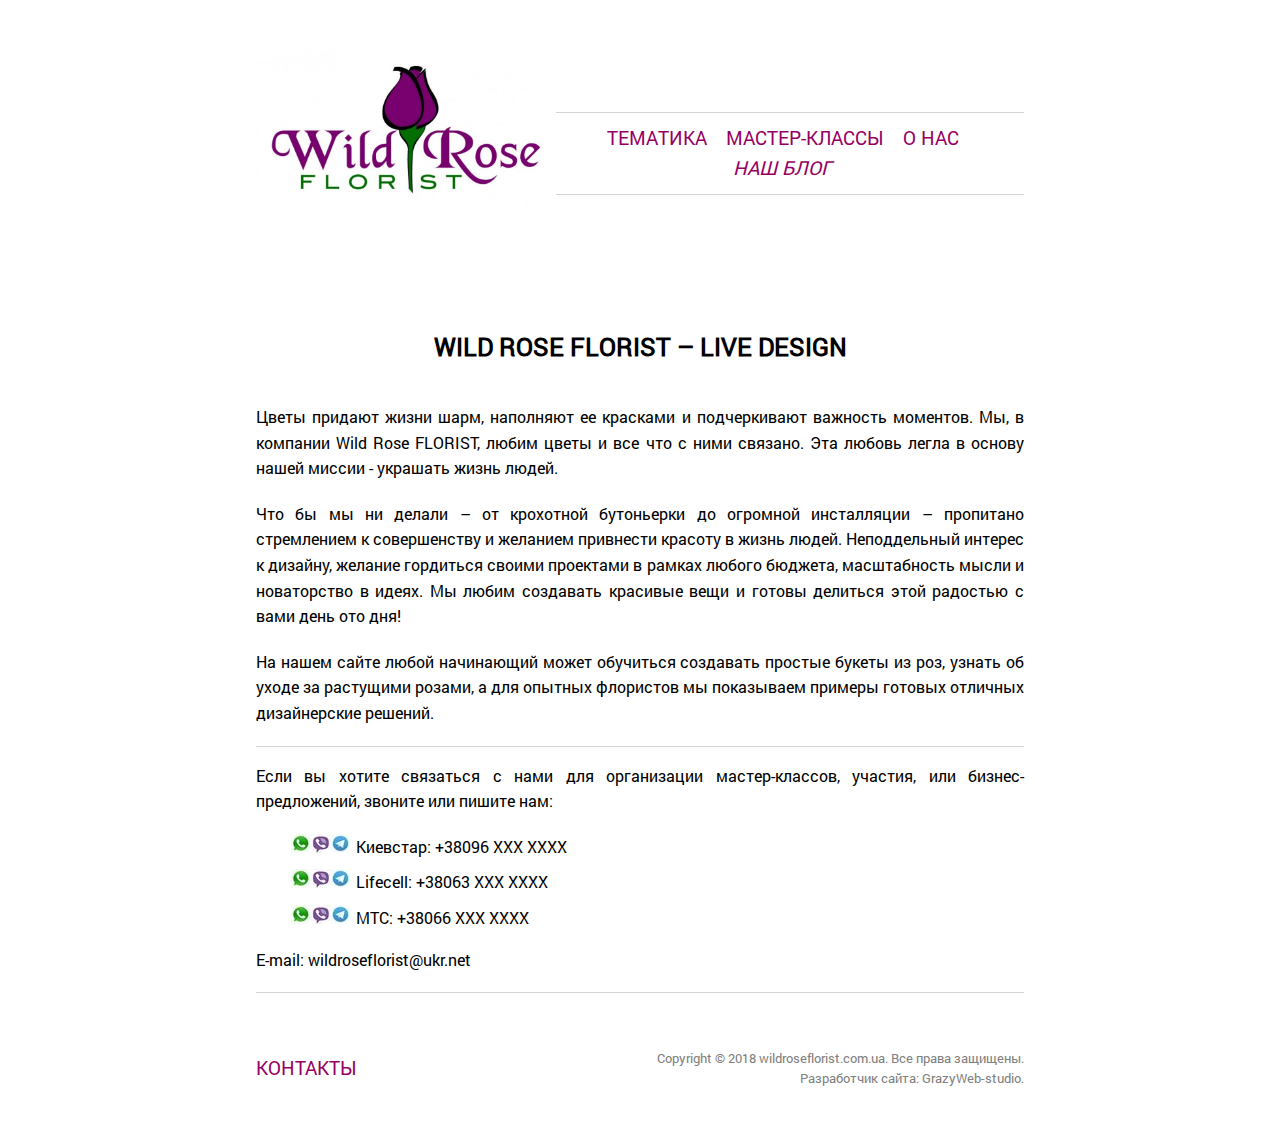
<file: about_us.html>
<!DOCTYPE html>
<html lang="ru">
<head>

	<meta charset="utf-8">
	<meta name="description" content="">
	<link rel="shortcut icon" href="img/favicon/favicon.png" type="image/x-icon">
	<title>Wild Rose florist|О нас</title>
	<link rel="stylesheet" href="css/fonts.css">
	<link rel="stylesheet" href="css/main.css">
	
	
	<meta http-equiv="X-UA-Compatible" content="IE=edge">
	<meta name="viewport" content="width=device-width, initial-scale=1, maximum-scale=1">
	
</head>

<body>
	
	<header class="main-header flex-justify">
		<div class="main-logo">
			<a href="index.html"><img src="img/logo4.jpg" alt="Wild Rose"></a>
		</div>
		<div class="header-menu">
			<ul>
				<li><a href="tematic.html">Тематика</a></li>
				<li><a href="master-classes.html">Мастер-классы</a></li>
				<li><a href="about_us.html">О нас</a></li>
				<li><a class="italic" href="our_blog.html" target="_blank">Наш Блог</a></li>
			</ul>
		</div>
	</header>

	<section class="content-overview">
		
		<div class="content-description">
			<h2>Wild Rose FLORIST – Live Design</h2>
			<p>
				Цветы придают жизни шарм, наполняют ее красками и подчеркивают важность моментов. 
				Мы, в компании Wild Rose FLORIST, любим цветы и все что с ними связано. 
				Эта любовь легла в основу нашей миссии - украшать жизнь людей.
			</p>
			<p>
				Что бы мы ни делали – от крохотной бутоньерки до огромной инсталляции – пропитано стремлением к совершенству и желанием привнести красоту в жизнь людей. 
				Неподдельный интерес к дизайну, желание гордиться своими проектами в рамках любого бюджета, масштабность мысли и новаторство в идеях. 
				Мы любим создавать красивые вещи и готовы делиться этой радостью с вами день ото дня!
					
			</p>
			<p>
				На нашем сайте любой начинающий может обучиться создавать простые букеты из роз, узнать об уходе за растущими розами, 
				а для опытных флористов мы показываем примеры готовых отличных дизайнерские решений.
			</p>
			
		</div>
		<div class="border"></div>
		<div class="content-description messengers">
			<p>
				Если вы хотите связаться с нами для организации мастер-классов, участия, или бизнес-предложений, звоните или пишите нам:
				<ul>
					<li>Киевстар: +38096 ХХХ ХХХХ</li>
					<li>Lifecell: +38063 ХХХ ХХХХ</li>
					<li>MTC: +38066 ХХХ ХХХХ</li>
				</ul>
				<p>E-mail: wildroseflorist@ukr.net</p>
			</p>
		</div>
			
		<div class="border"></div>

	</section>

	<footer class="main-footer flex-justify">
		<nav class="footer-navigation">
			<ul>
				<!-- <li><a href="#">Услуги</a></li> -->
				<li><a href="about_us.html">Контакты</a></li>
			</ul>
		</nav>
		<div class="footer-copyright">
			<p>Copyright &copy 2018 wildroseflorist.com.ua. Все права защищены.</p>
			<p>Разработчик сайта: GrazyWeb-studio.</p>
		</div>

	</footer>

</body>
</html>
</file>
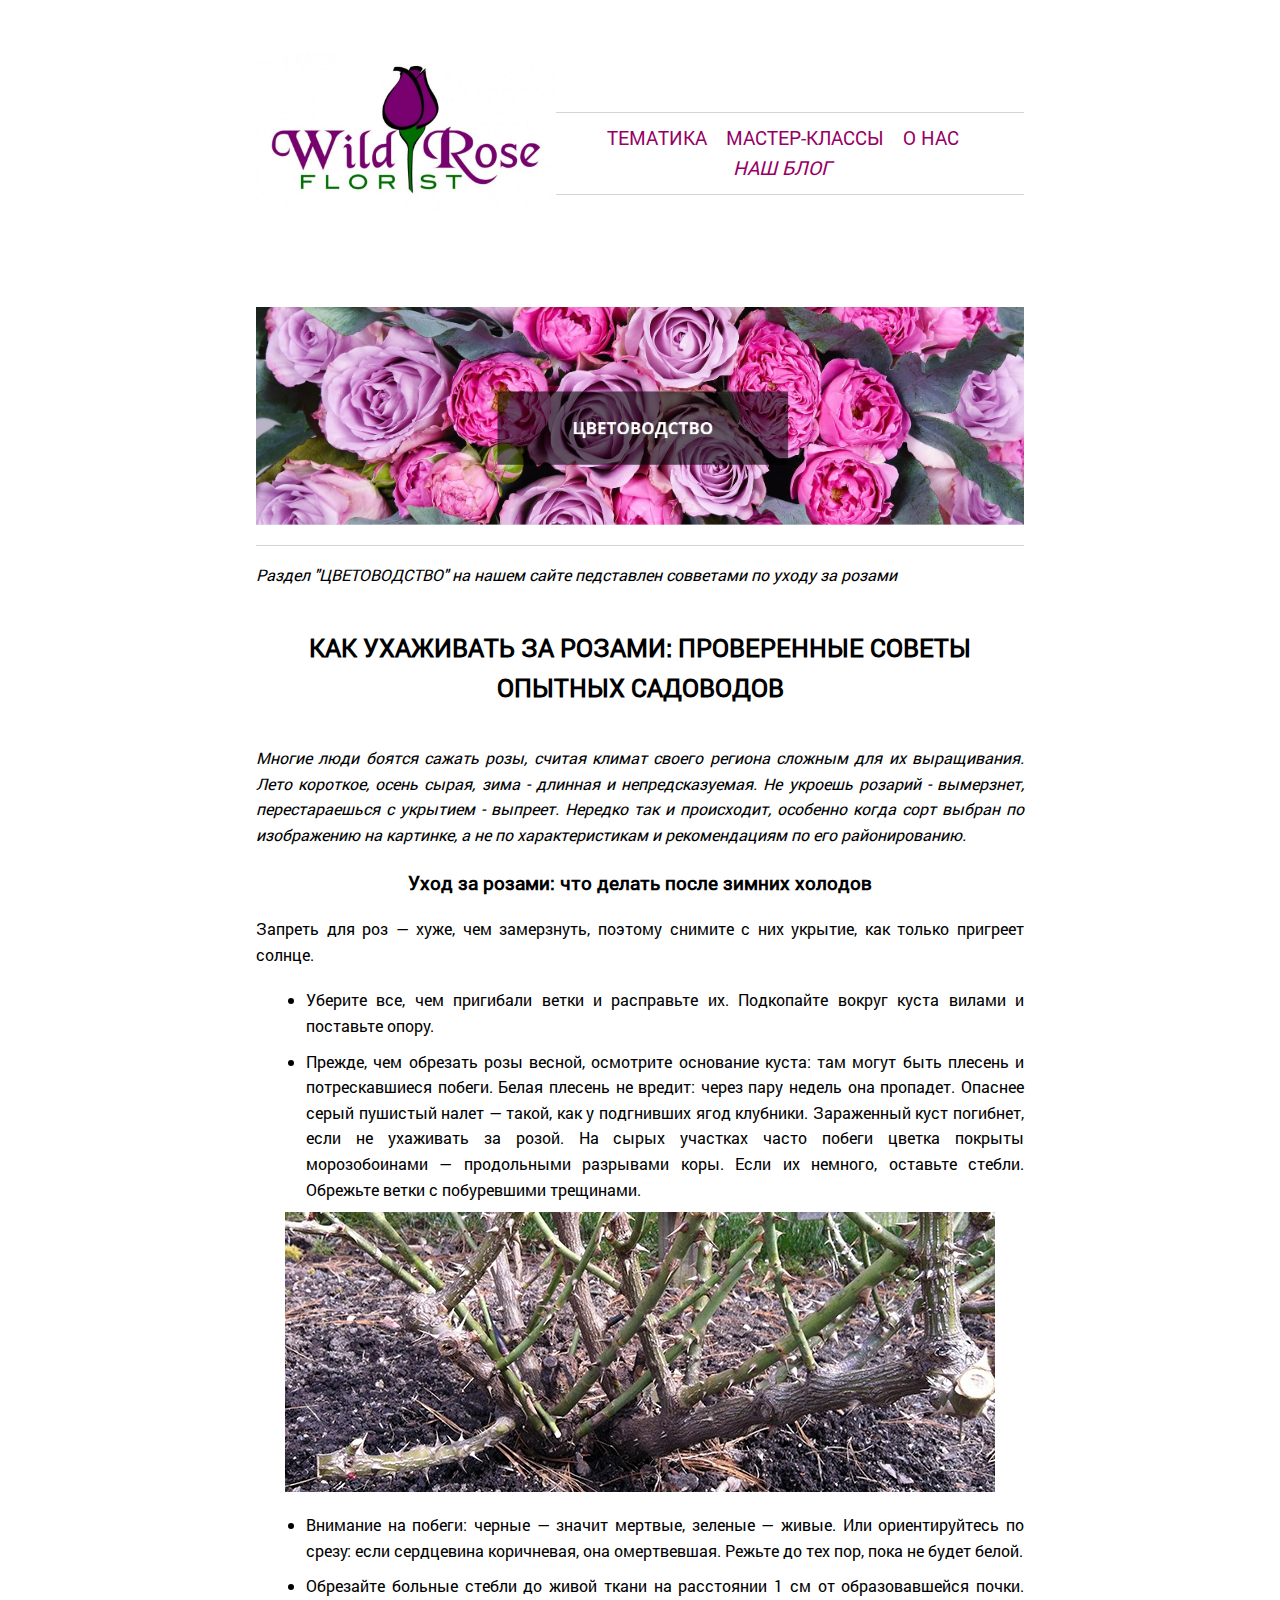
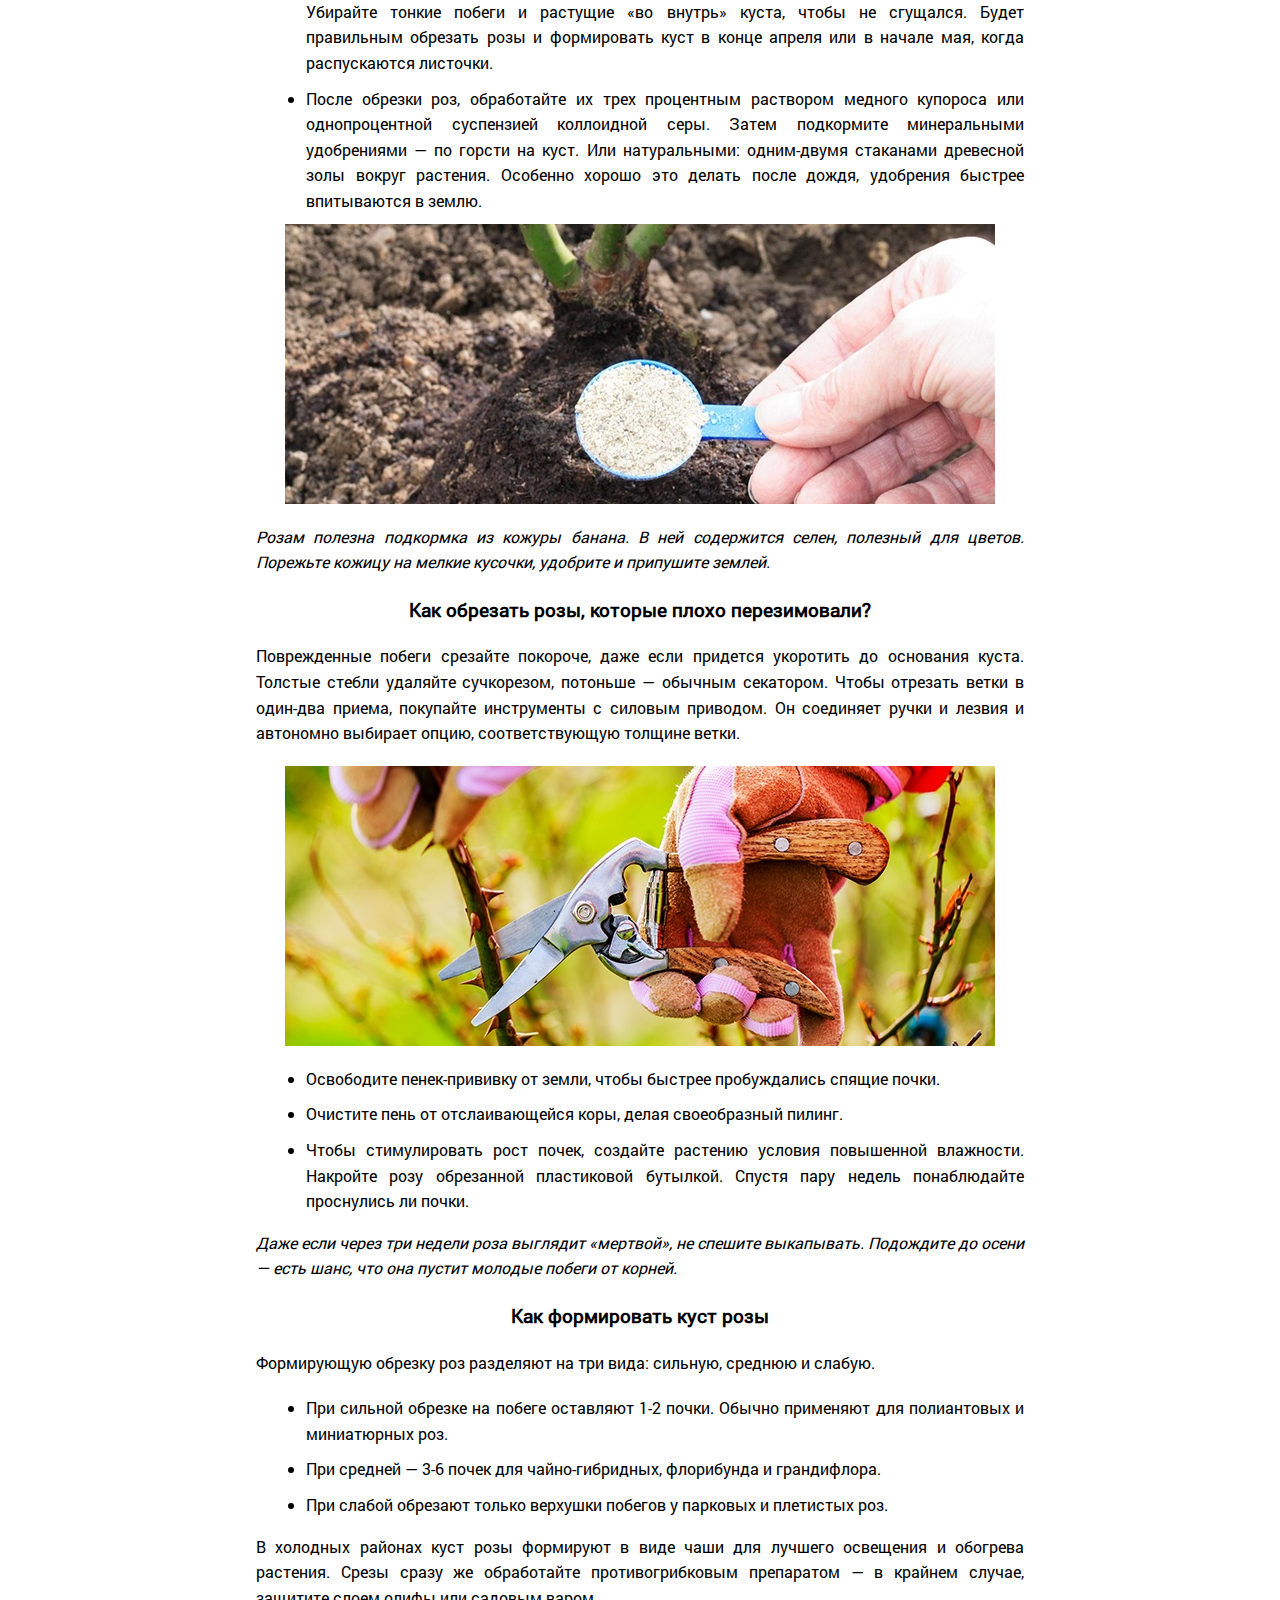
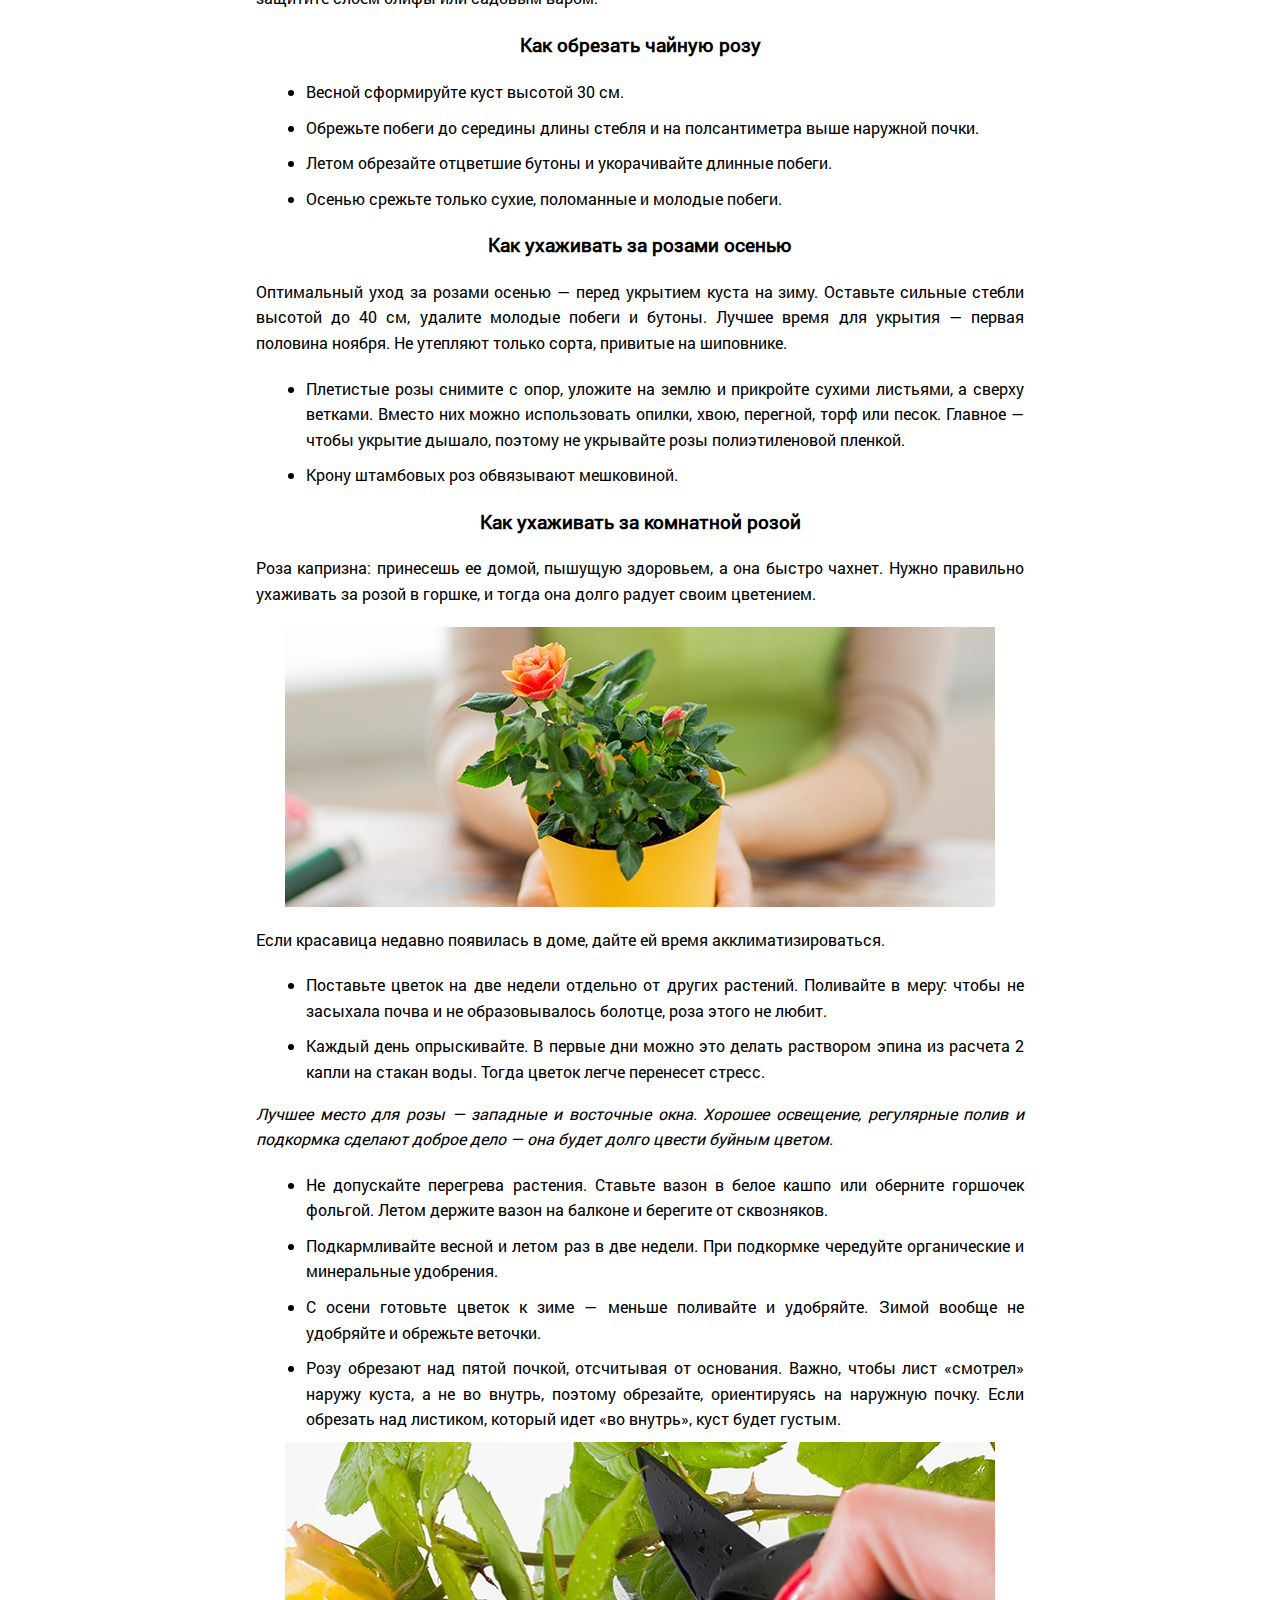
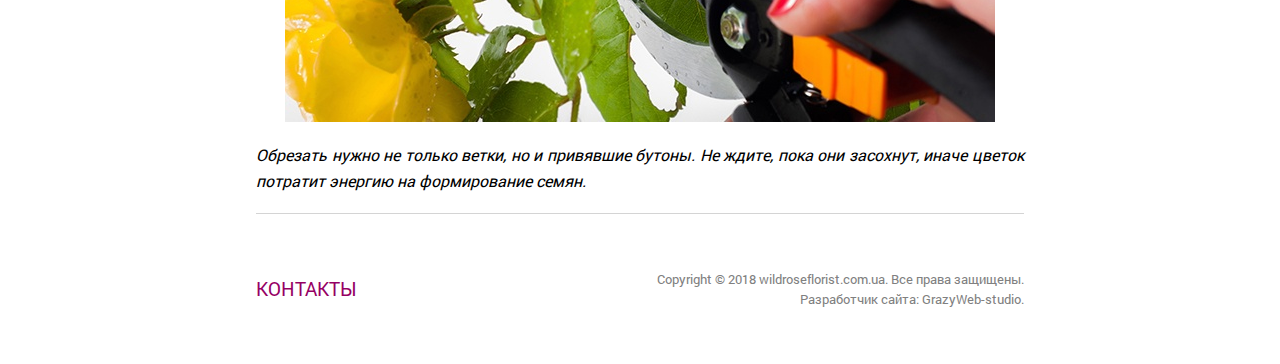
<file: floriculture.html>
<!DOCTYPE html>
<html lang="ru">
<head>

	<meta charset="utf-8">
	<meta name="description" content="">
	<link rel="shortcut icon" href="img/favicon/favicon.png" type="image/x-icon">
	<title>Wild Rose florist|Цветоводство</title>
	<link rel="stylesheet" href="css/fonts.css">
	<link rel="stylesheet" href="css/main.css">
	
	
	<meta http-equiv="X-UA-Compatible" content="IE=edge">
	<meta name="viewport" content="width=device-width, initial-scale=1, maximum-scale=1">
	
</head>

<body>
	
	<header class="main-header flex-justify">
		<div class="main-logo">
			<a href="index.html"><img src="img/logo4.jpg" alt="Wild Rose"></a>
		</div>
		<div class="header-menu">
			<ul>
				<li><a href="tematic.html">Тематика</a></li>
				<li><a href="master-classes.html">Мастер-классы</a></li>
				<li><a href="about_us.html">О нас</a></li>
				<li><a class="italic" href="our_blog.html" target="_blank">Наш Блог</a></li>
			</ul>
		</div>
	</header>

	<section class="content-overview">
		<div class="view-image flex-centered">
			<img src="img/floriculture/title.jpg" alt="">
		</div>
		<div class="border"></div>
		<div class="content-description">
			<p class="italic">Раздел "ЦВЕТОВОДСТВО" на нашем сайте педставлен совветами по уходу за розами</p>
			<h2>Как ухаживать за розами: проверенные советы опытных садоводов</h2>
			<p class="italic"> 
				Многие люди боятся сажать розы, считая климат своего региона сложным для их выращивания. 
				Лето короткое, осень сырая, зима - длинная и непредсказуемая. Не укроешь розарий - вымерзнет, 
				перестараешься с укрытием - выпреет. Нередко так и происходит, особенно когда сорт выбран по 
				изображению на картинке, а не по характеристикам и рекомендациям по его районированию.
			</p>
			
			<h3>Уход за розами: что делать после зимних холодов</h3>
			<p>Запреть для роз — хуже, чем замерзнуть, поэтому снимите с них укрытие, как только пригреет солнце.</p>
				<ul>
					<li> Уберите все, чем пригибали ветки и расправьте их. Подкопайте вокруг куста вилами и поставьте опору.</li>
					<li>Прежде, чем обрезать розы весной, осмотрите основание куста: там могут быть плесень и потрескавшиеся побеги. 
							Белая плесень не вредит: через пару недель она пропадет. Опаснее серый пушистый налет — такой, как у подгнивших 
							ягод клубники. Зараженный куст погибнет, если не ухаживать за розой. На сырых участках часто побеги цветка 
							покрыты морозобоинами — продольными разрывами коры. Если их немного, оставьте стебли. Обрежьте ветки с побуревшими трещинами.</li> 
				</ul>
			<div class="view-image flex-centered">
				<img src="img/floriculture/floriculture1.jpg" alt="">
			</div>
				<ul>
					<li>Внимание на побеги: черные — значит мертвые, зеленые — живые.	
						Или ориентируйтесь по срезу: если сердцевина коричневая, она омертвевшая. Режьте до тех пор, пока не будет белой.</li>
					<li>Обрезайте больные стебли до живой ткани на расстоянии 1 см от образовавшейся почки. Убирайте тонкие побеги и растущие 
						«во внутрь» куста, чтобы не сгущался. Будет правильным обрезать розы и формировать куст в конце апреля или в начале мая, 
						когда распускаются листочки.</li>
					<li>После обрезки роз, обработайте их трех процентным раствором медного купороса или однопроцентной суспензией коллоидной серы. 
						Затем подкормите минеральными удобрениями — по горсти на куст. Или натуральными: одним-двумя стаканами древесной золы вокруг растения. 
						Особенно хорошо это делать после дождя, удобрения быстрее впитываются в землю.</li>
				</ul>
			<div class="view-image flex-centered">
				<img src="img/floriculture/floriculture2.jpg" alt="">
			</div>
			<p class="italic">Розам полезна подкормка из кожуры банана. В ней содержится селен, полезный для цветов. 
				Порежьте кожицу на мелкие кусочки, удобрите и припушите землей.</p>
		
			<h3>Как обрезать розы, которые плохо перезимовали?</h3>
			<p>Поврежденные побеги срезайте покороче, даже если придется укоротить до основания куста. 
				Толстые стебли удаляйте сучкорезом, потоньше — обычным секатором. Чтобы отрезать ветки в один-два приема, 
				покупайте инструменты с силовым приводом. Он соединяет ручки и лезвия и автономно выбирает опцию, соответствующую толщине ветки.</p>	
			<div class="view-image flex-centered">
				<img src="img/floriculture/floriculture3.jpg" alt="">
			</div>
				<ul>
					<li>Освободите пенек-прививку от земли, чтобы быстрее пробуждались спящие почки.</li>
					<li>Очистите пень от отслаивающейся коры, делая своеобразный пилинг.</li>
					<li>Чтобы стимулировать рост почек, создайте растению условия повышенной влажности. 
						Накройте розу обрезанной пластиковой бутылкой. Спустя пару недель понаблюдайте проснулись ли почки. </li>
				</ul>
			<p class="italic">Даже если через три недели роза выглядит «мертвой», не спешите выкапывать. 
				Подождите до осени — есть шанс, что она пустит молодые побеги от корней.</p>

			<h3>Как формировать куст розы</h3>
			<p>Формирующую обрезку роз разделяют на три вида: сильную, среднюю и слабую.</p>
				<ul>
					<li>При сильной обрезке на побеге оставляют 1-2 почки. Обычно применяют для полиантовых и миниатюрных роз.</li>
					<li>При средней — 3-6 почек для чайно-гибридных, флорибунда и грандифлора.</li>
					<li>При слабой обрезают только верхушки побегов у парковых и плетистых роз.</li>
				</ul>
			<p>В холодных районах куст розы формируют в виде чаши для лучшего освещения и обогрева растения. 
				Срезы сразу же обработайте противогрибковым препаратом — в крайнем случае, защитите слоем олифы или садовым варом.</p>

			<h3>Как обрезать чайную розу</h3>
				<ul>
					<li>Весной сформируйте куст высотой 30 см.</li>
					<li>Обрежьте побеги до середины длины стебля и на полсантиметра выше наружной почки.</li>
					<li>Летом обрезайте отцветшие бутоны и укорачивайте длинные побеги.</li>
					<li>Осенью срежьте только сухие, поломанные и молодые побеги.</li>
				</ul>

			<h3>Как ухаживать за розами осенью</h3>
			<p>Оптимальный уход за розами осенью — перед укрытием куста на зиму. Оставьте сильные стебли высотой до 40 см, удалите молодые побеги и бутоны.
				Лучшее время для укрытия — первая половина ноября. Не утепляют только сорта, привитые на шиповнике. </p>
				<ul>
					<li>Плетистые розы снимите с опор, уложите на землю и прикройте сухими листьями, а сверху ветками. 
						Вместо них можно использовать опилки, хвою, перегной, торф или песок. Главное — чтобы укрытие дышало, 
						поэтому не укрывайте розы полиэтиленовой пленкой.</li>
					<li>Крону штамбовых роз обвязывают мешковиной.</li>
				</ul>
			
			<h3>Как ухаживать за комнатной розой</h3>
			<p>Роза капризна: принесешь ее домой, пышущую здоровьем, а она быстро чахнет. Нужно правильно ухаживать за розой в горшке, 
				и тогда она долго радует своим цветением.</p>
			<div class="view-image flex-centered">
				<img src="img/floriculture/floriculture4.jpg" alt="">
			</div>
			<p>Если красавица недавно появилась в доме, дайте ей время акклиматизироваться.</p>
				<ul>
					<li>Поставьте цветок на две недели отдельно от других растений. Поливайте в меру: 
						чтобы не засыхала почва и не образовывалось болотце, роза этого не любит. </li>
					<li>Каждый день опрыскивайте. В первые дни можно это делать раствором эпина из расчета 
						2 капли на стакан воды. Тогда цветок легче перенесет стресс. </li>
				</ul>
			<p class="italic">Лучшее место для розы — западные и восточные окна. Хорошее освещение, регулярные полив и подкормка 
				сделают доброе дело — она будет долго цвести буйным цветом.</p>
					<ul>
						<li>Не допускайте перегрева растения. Ставьте вазон в белое кашпо или оберните горшочек фольгой. Летом держите вазон на балконе и берегите от сквозняков. </li>
						<li>Подкармливайте весной и летом раз в две недели. При подкормке чередуйте органические и минеральные удобрения.</li>
						<li>С осени готовьте цветок к зиме — меньше поливайте и удобряйте. Зимой вообще не удобряйте и обрежьте веточки. </li>
						<li>Розу обрезают над пятой почкой, отсчитывая от основания. Важно, чтобы лист «смотрел» наружу куста, а не во внутрь, 
							поэтому обрезайте, ориентируясь на наружную почку. Если обрезать над листиком, который идет «во внутрь», куст будет густым.</li>
					</ul>
			<div class="view-image flex-centered">
				<img src="img/floriculture/floriculture5.jpg" alt="">
			</div>
			<p class="italic">Обрезать нужно не только ветки, но и привявшие бутоны. Не ждите, пока они засохнут, иначе цветок потратит энергию на формирование семян.</p>

		<div class="border"></div>
	</section>

	<footer class="main-footer flex-justify">
		<nav class="footer-navigation">
			<ul>
				<!-- <li><a href="#">Услуги</a></li> -->
				<li><a href="about_us.html">Контакты</a></li>
			</ul>
		</nav>
		<div class="footer-copyright">
			<p>Copyright &copy 2018 wildroseflorist.com.ua. Все права защищены.</p>
			<p>Разработчик сайта: GrazyWeb-studio.</p>
		</div>

	</footer>

</body>
</html>
</file>
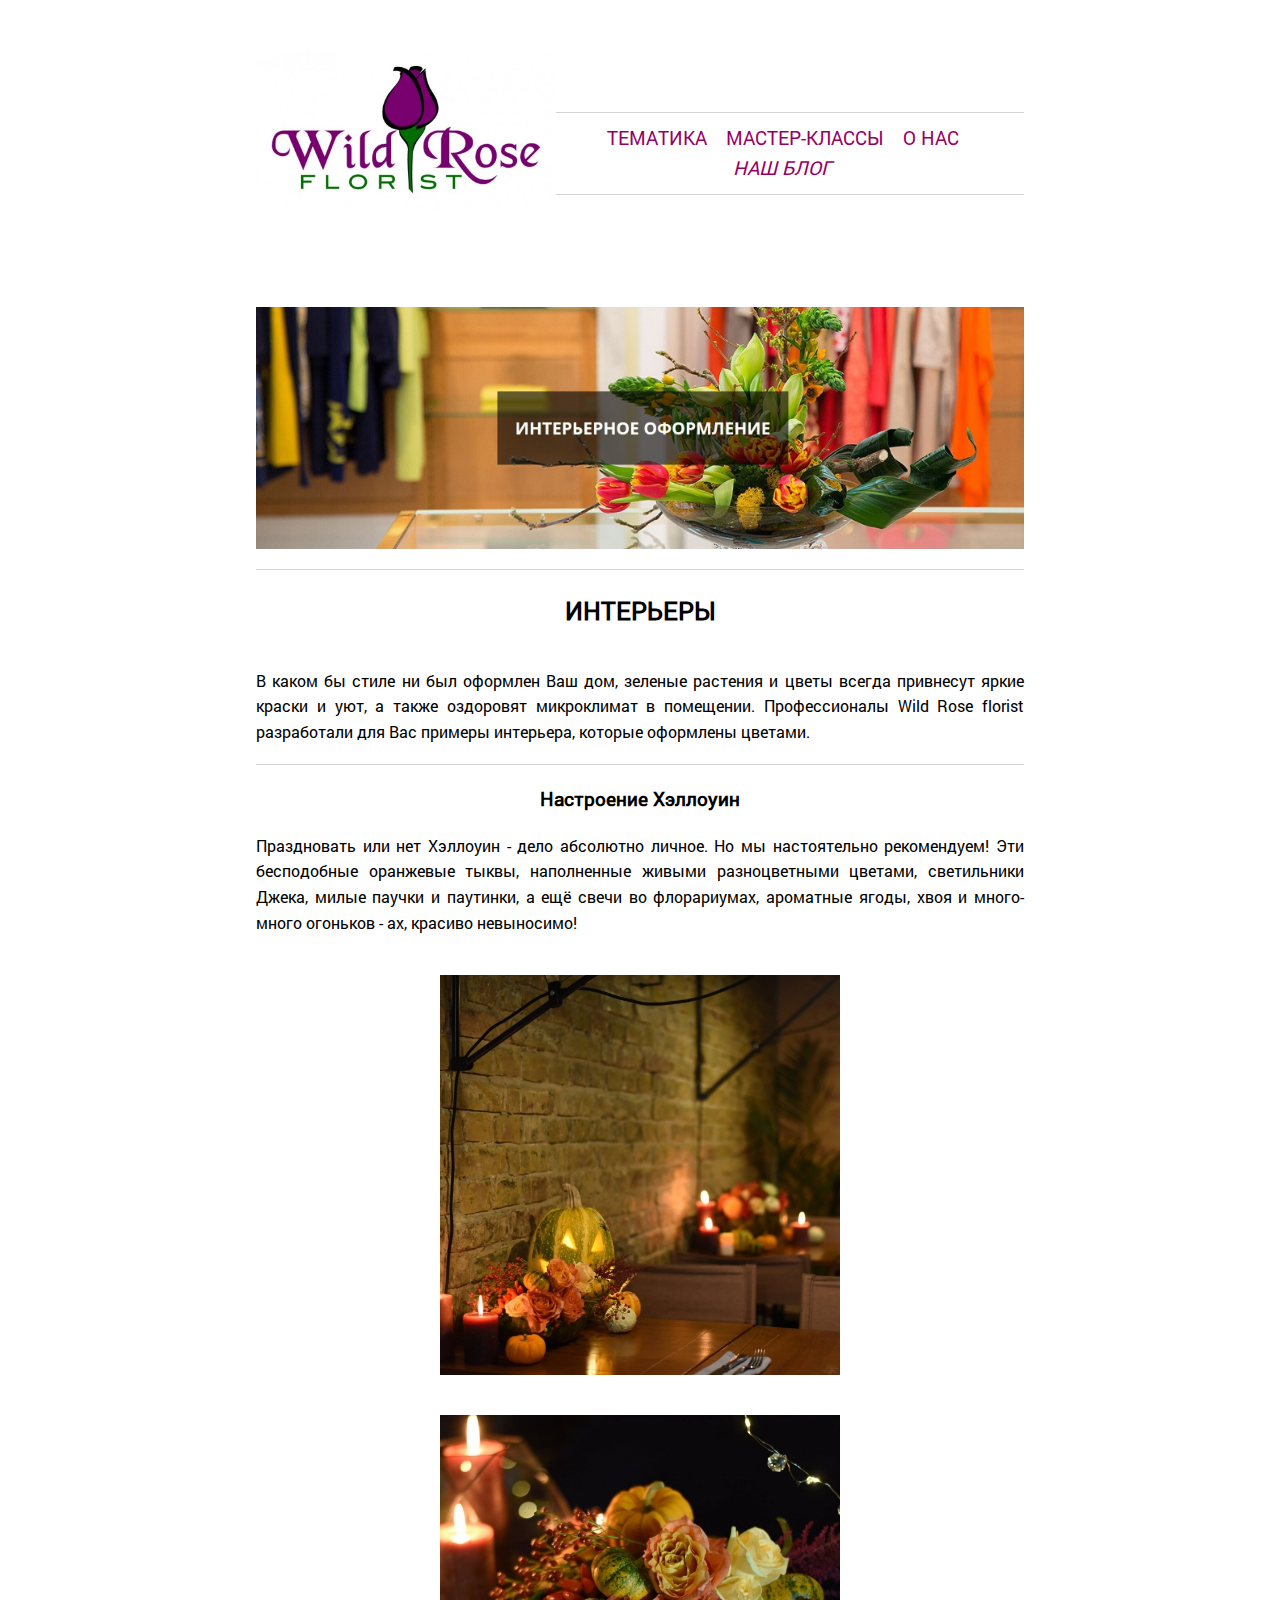
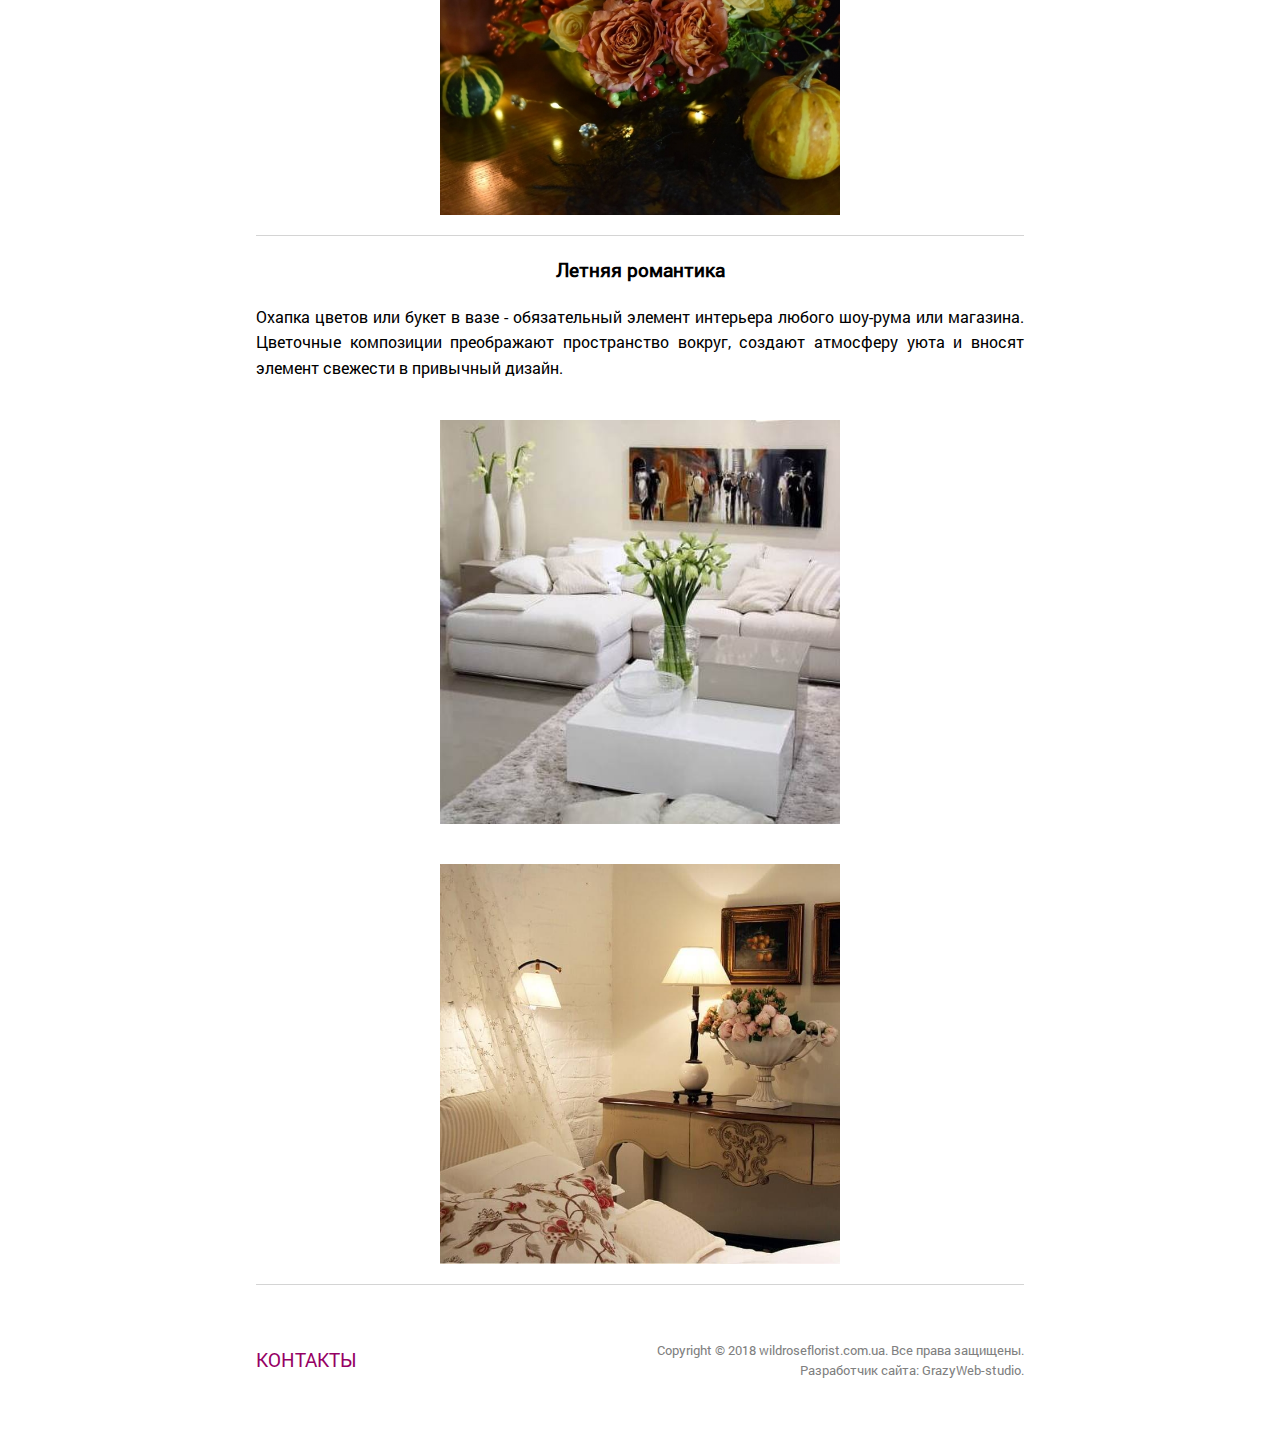
<file: interior.html>
<!DOCTYPE html>
<html lang="ru">
<head>

	<meta charset="utf-8">
	<meta name="description" content="">
	<link rel="shortcut icon" href="img/favicon/favicon.png" type="image/x-icon">
	<title>Wild Rose florist|Интерьер</title>
	<link rel="stylesheet" href="css/fonts.css">
	<link rel="stylesheet" href="css/main.css">
	
	
	<meta http-equiv="X-UA-Compatible" content="IE=edge">
	<meta name="viewport" content="width=device-width, initial-scale=1, maximum-scale=1">
	
</head>

<body>
	
	<header class="main-header flex-justify">
		<div class="main-logo">
			<a href="index.html"><img src="img/logo4.jpg" alt="Wild Rose"></a>
		</div>
		<div class="header-menu">
			<ul>
				<li><a href="tematic.html">Тематика</a></li>
				<li><a href="master-classes.html">Мастер-классы</a></li>
				<li><a href="about_us.html">О нас</a></li>
				<li><a class="italic" href="our_blog.html" target="_blank">Наш Блог</a></li>
			</ul>
		</div>
	</header>

	<section class="content-overview">
		<div class="view-image flex-centered">
			<img src="img/interior/title.jpg" alt="">
		</div>
		<div class="border"></div>
		<div class="content-description">
			<h2>Интерьеры</h2>
			<p>
				В каком бы стиле ни был оформлен Ваш дом, зеленые растения и цветы всегда привнесут яркие краски и уют, 
				а также оздоровят микроклимат в помещении. Профессионалы Wild Rose florist разработали для Вас примеры 
				интерьера, которые оформлены цветами. 
			</p>
		</div>
		<div class="border"></div>
		<div class="content-description">
			<h3>Настроение Хэллоуин </h3>
			<p>
				Праздновать или нет Хэллоуин - дело абсолютно личное. Но мы настоятельно рекомендуем! Эти бесподобные оранжевые тыквы, 
				наполненные живыми разноцветными цветами, светильники Джека, милые паучки и паутинки, 
				а ещё свечи во флорариумах, ароматные ягоды, хвоя и много-много огоньков - ах, красиво невыносимо!
			</p>
		</div>
		<div class="items">
			<img src="img/interior/interior1.jpg" alt="">
			<img src="img/interior/interior2.jpg" alt="">
		</div>
		
		<div class="border"></div>
		<div class="content-description">
			<h3>Летняя романтика</h3>
			<p>
				Охапка цветов или букет в вазе - обязательный элемент интерьера любого шоу-рума или магазина. 
				Цветочные композиции преображают пространство вокруг, создают атмосферу уюта и вносят элемент свежести в привычный дизайн.
			</p>
		</div>
		<div class="items">
			<img src="img/interior/interior3.jpg" alt="">
			<img src="img/interior/interior4.jpg" alt="">
		</div>
		<div class="border"></div>
	</section>

	<footer class="main-footer flex-justify">
		<nav class="footer-navigation">
			<ul>
				<!-- <li><a href="#">Услуги</a></li> -->
				<li><a href="contacts.html">Контакты</a></li>
			</ul>
		</nav>
		<div class="footer-copyright">
			<p>Copyright &copy 2018 wildroseflorist.com.ua. Все права защищены.</p>
			<p>Разработчик сайта: GrazyWeb-studio.</p>
		</div>

	</footer>

</body>
</html>
</file>
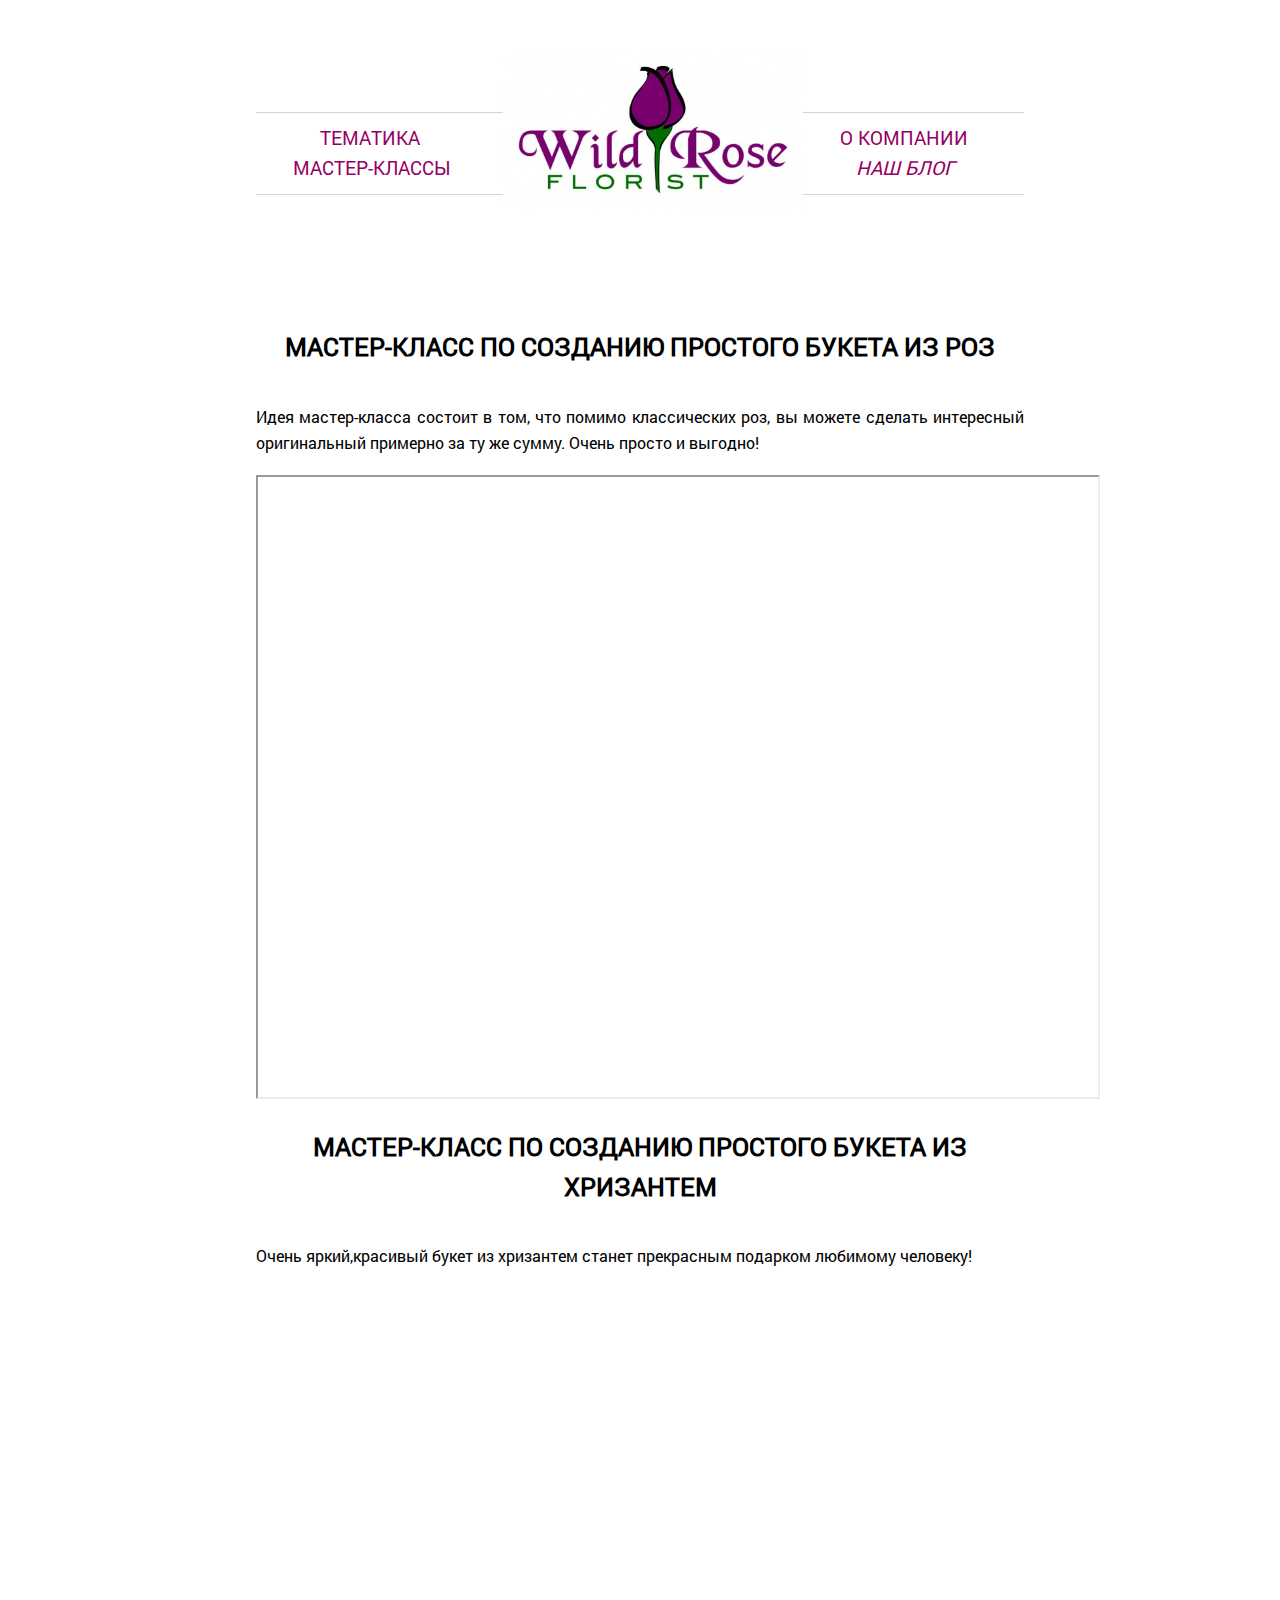
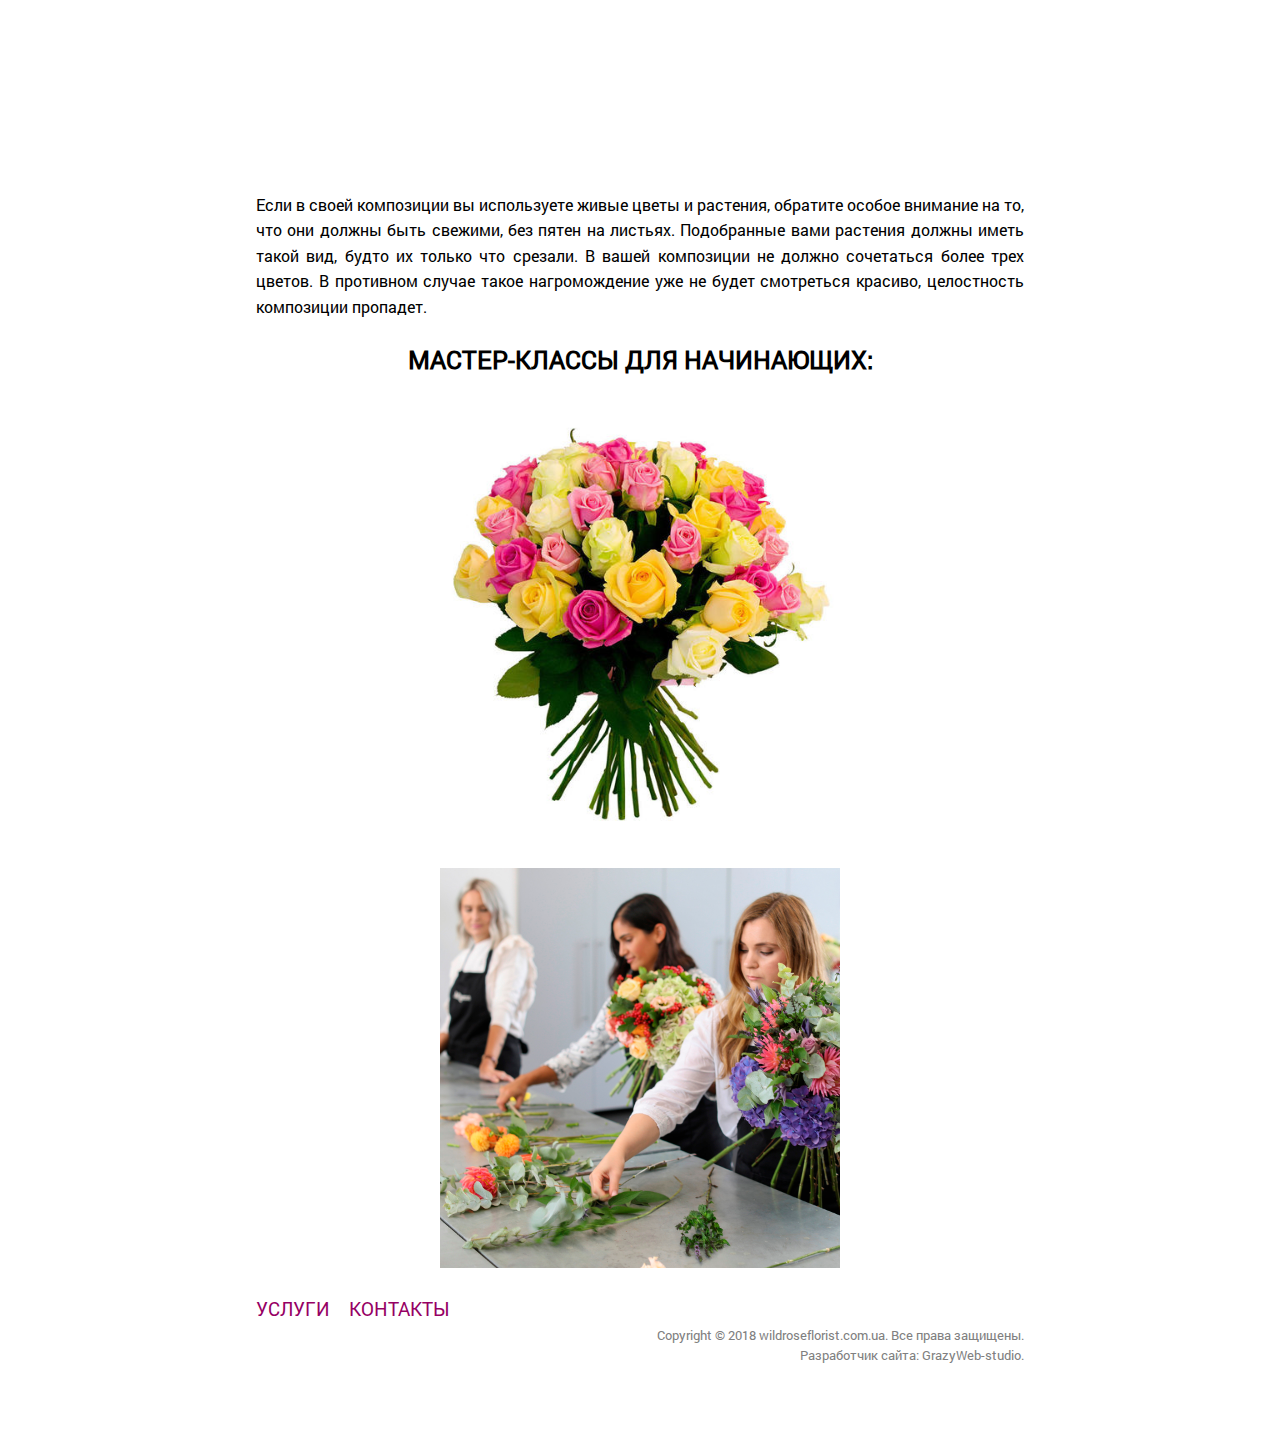
<file: online-mclasses.html>
<!DOCTYPE html>
<html lang="ru">
<head>

	<meta charset="utf-8">
	<meta name="description" content="">
	<link rel="shortcut icon" href="img/favicon/favicon.png" type="image/x-icon">
	<title>Wild Rose florist|Онлайн Мастер-классы</title>
	<link rel="stylesheet" href="css/fonts.css">
	<link rel="stylesheet" href="css/main.css">
	
	
	<meta http-equiv="X-UA-Compatible" content="IE=edge">
	<meta name="viewport" content="width=device-width, initial-scale=1, maximum-scale=1">
	
	
	<!--<link rel="stylesheet" href="css/media.css">-->

</head>

<body>
	<!-- <header class="main-header">
		<div class="flex-centered"> -->
			<header class="main-header flex-justify">

			<!-- <div class="right-menu">
				<ul>
					<li><a href="#">Интернет-магазин</a></li>
					<li><a href="#">Магазины</a></li>
					<li><a href="#">О Компании</a></li>
				</ul>
			</div> -->
			<div class="header-menu">
				<ul>
					<li><a href="#">Тематика</a></li>
					<li></li>
					<li><a href="#">Мастер-классы</a></li>
				</ul>
			</div>

			<div class="main-logo">
				<a href="#"><img src="img/logo4.jpg" alt="Wild Rose"></a>
				<!--<img src="img/logo.jpg" alt="Wild Rose">-->

			</div>
			<div class="header-menu">
				<ul>
					<li><a href="#">О Компании</a></li>
					<li></li>
					<li><a class="italic" href="#">Наш Блог</a></li>
				</ul>
			</div>


			<!-- <div class="social-menu">
				<ul> -->
					<!--<li class="blog"><a href="#">Наш Блог</a></li>-->

		<!-- 			<li class="blog italic"><a href="#">Наш Блог</a></li>
					<li><a href="#"><img src="img/youtube.png" alt=""></a></li>
					<li><a href="#"><img src="img/facebook.png" alt=""></a></li>
					<li><a href="#"><img src="img/instagram-logo.png" alt=""></a></li>
				</ul>
			</div> -->
		<!-- </div> -->
	</header>
	<section class="content-overview">
		<!-- <div class="view-image flex-centered"> -->
			<!-- <a href="#"><img src="img/rose-overview.jpg" alt=""></a> -->
			<!-- <img src="img/florist3.jpg" alt=""> -->
		<!-- </div> -->
		<div class="content-description">
			<h2>Мастер-класс по созданию простого букета из роз</h2>
			<p>
				Идея мастер-класса состоит в том, что помимо классических роз, вы можете сделать интересный оригинальный примерно за ту же сумму. Очень просто и выгодно!		
			</p>
			<iframe width="840" height="620" src="https://www.youtube.com/embed/ZS793gyWX_g" frameborder="5" allow="autoplay; encrypted-media" allowfullscreen></iframe>	
		</div>

		<div class="content-description">
			<h2>Мастер-класс по созданию простого букета из хризантем</h2>
			<p>
				Очень яркий,красивый букет из хризантем станет прекрасным подарком любимому человеку!	
			</p>
			<iframe width="854" height="480" src="https://www.youtube.com/embed/xCpvGRhnsuI" frameborder="0" allow="autoplay; encrypted-media" allowfullscreen></iframe>
		</div>
		





		<div class="content-description">
			<p>
				Если в своей композиции вы используете живые цветы и растения, обратите особое внимание на то, что они должны быть свежими, без пятен на листьях. Подобранные вами растения должны иметь такой вид, будто их только что срезали. В вашей композиции не должно сочетаться более трех цветов. В противном случае такое нагромождение уже не будет смотреться красиво, целостность композиции пропадет.   
			</p>			
		</div>
		<div class="product-items">
			<h2>Мастер-классы для начинающих:</h2>

			<div class="items">
				<a href="#online-mclasses.html"><img src="img/master-classes/online2.jpg" alt="Онлайн Мастер-классы"></a>
				<a href="#our-mclasses.html"><img src="img/master-classes/our-mclasses2.jpg" alt="Онлайн Мастер-классы"></a>
			</div>
		</div>
	</section>

	<footer class="main-footer">
		<nav class="footer-navigation">
			<ul>
				<!-- <li><a href="#">Почему мы?</a></li> -->
				<li><a href="#">Услуги</a></li>
				<!-- <li><a href="#">Доставка и оплата</a></li> -->
				<li><a href="#">Контакты</a></li>
			</ul>
		</nav>
		<div class="footer-copyright">
			<p>Copyright &copy 2018 wildroseflorist.com.ua. Все права защищены.</p>
			<p>Разработчик сайта: GrazyWeb-studio.</p>
		</div>

	</footer>

</body>
</html>
</file>
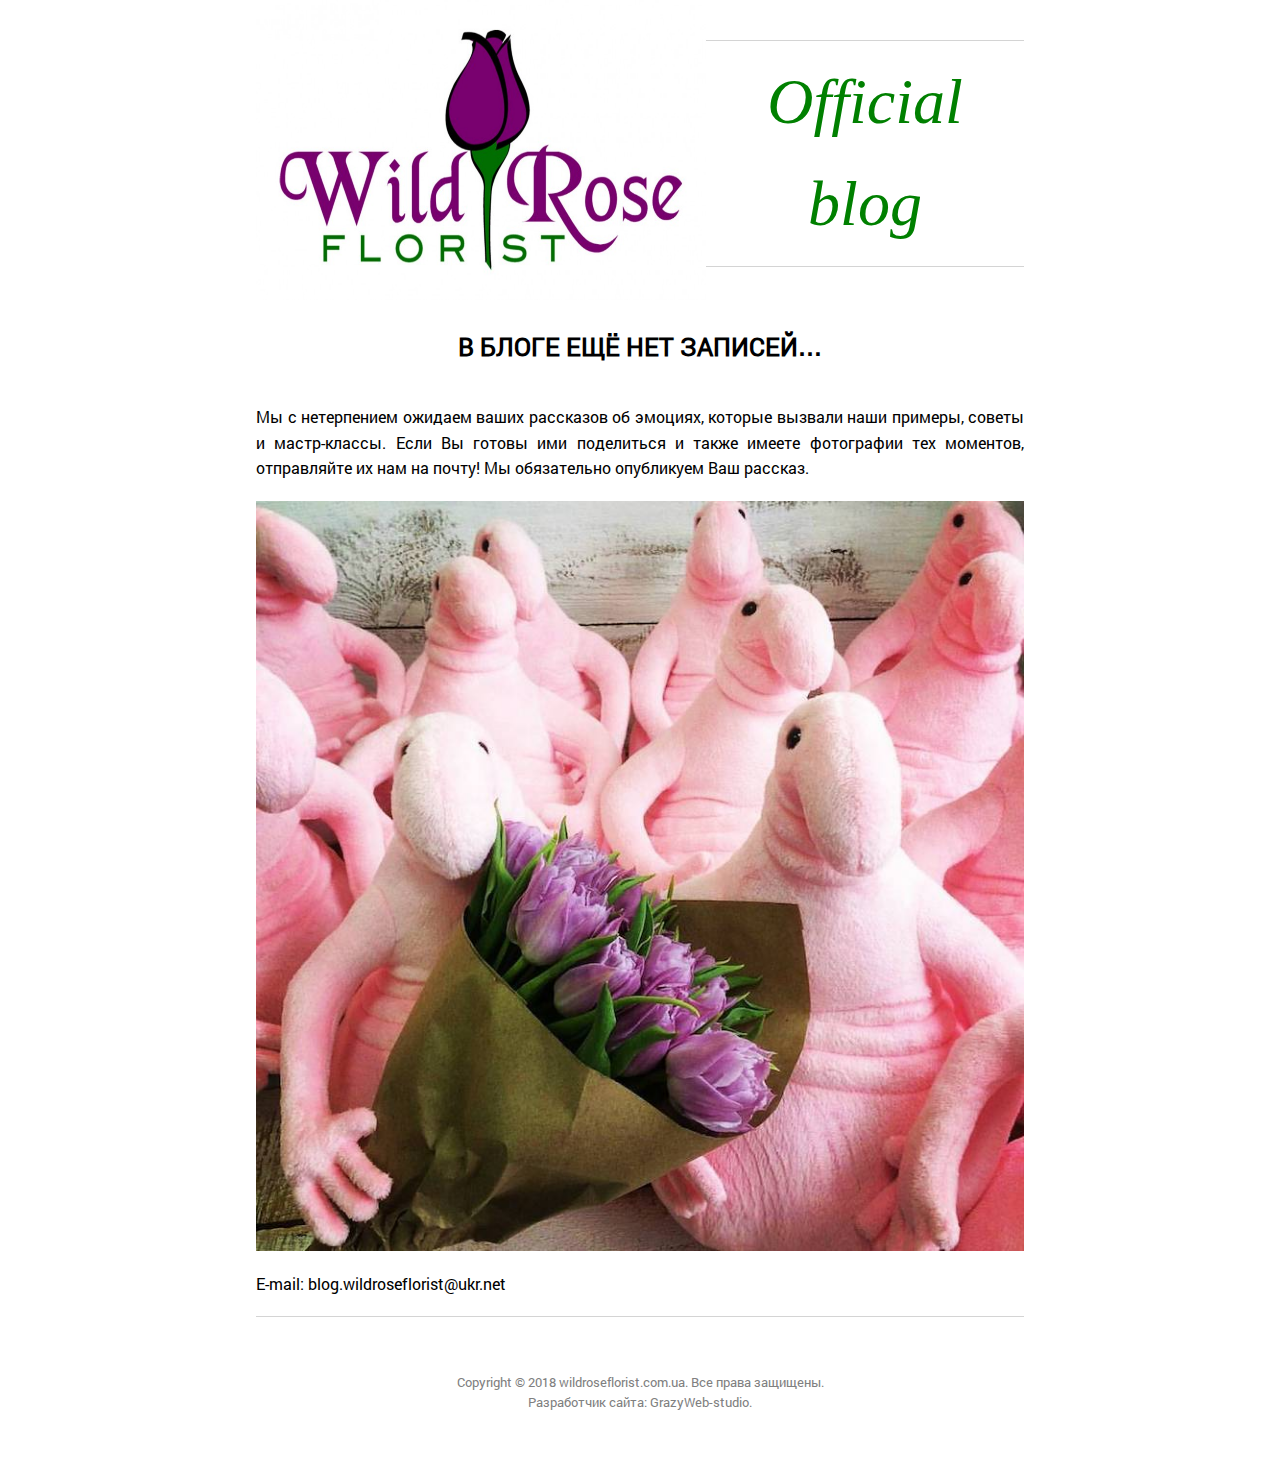
<file: our_blog.html>
<!DOCTYPE html>
<html lang="ru">
<head>

	<meta charset="utf-8">
	<meta name="description" content="">
	<link rel="shortcut icon" href="img/favicon/favicon.png" type="image/x-icon">
	<title>Wild Rose florist|Блог</title>
	<link rel="stylesheet" href="css/fonts.css">
	<link rel="stylesheet" href="css/main.css">
	
	
	<meta http-equiv="X-UA-Compatible" content="IE=edge">
	<meta name="viewport" content="width=device-width, initial-scale=1, maximum-scale=1">
	
</head>

<body>
	
	<header class="main-header flex-justify">
		<div class="blog-main-logo">
			<a href="index.html"><img src="img/logo.jpg" alt="Wild Rose"></a>
		</div>
		<div class="blog-header">
			Official blog
		</div>
	</header>

	<section class="content-overview">
		<div class="content-description">
			<h2>В блоге ещё нет записей…</h2>
			<p>
				Мы с нетерпением ожидаем ваших рассказов об эмоциях, которые вызвали наши примеры, советы и мастр-классы. 
				Если Вы готовы ими поделиться и также имеете фотографии тех моментов, 
				отправляйте их нам на почту! Мы обязательно опубликуем Ваш рассказ.   
			</p>
			<div class="view-image flex-centered">
				<img src="img/wait.jpg" alt="">
			</div>
			<p>E-mail: blog.wildroseflorist@ukr.net</p>
		<div class="border"></div>
	</section>

	<footer class="main-footer flex-centered">
		<div class="blog-footer-copyright">
			<p>Copyright &copy 2018 wildroseflorist.com.ua. Все права защищены.</p>
			<p>Разработчик сайта: GrazyWeb-studio.</p>
		</div>

	</footer>

</body>
</html>
</file>
<file: css/fonts.css>
@font-face {
	font-family: "RobotoRegular";
	src: url("../fonts/RobotoRegular/RobotoRegular.eot");
	src: url("../fonts/RobotoRegular/RobotoRegular.eot?#iefix") format("embedded-opentype"),
			 url("../fonts/RobotoRegular/RobotoRegular.woff") format("woff"),
			 url("../fonts/RobotoRegular/RobotoRegular.ttf") format("truetype");
	font-style: normal;
	font-weight: normal;
}
</file>
<file: css/main.css>
.italic {
  font-style: italic;
}

ul {
  margin: 0;
  padding: 0;
}
.border{
  border-top: 1px solid #d4d4d4;
}

body {
  margin: 0;
  padding: 0 20%;
  font-size: 16px;
  min-width: 240px;
  position: relative;
  line-height: 1.6;
  font-family: "RobotoRegular", sans-serif;
  overflow-x: hidden;
}
.flex-centered {
  display: flex;
  justify-content: center;
  align-items: center;
  flex-wrap: wrap;
}
.flex-justify {
  display: flex;
  justify-content: space-between;
  align-items: center;
  text-align: center;
}
/*Header*/
.main-header {
  position: relative;
}
.header-menu {
  border-top: 1px solid #d4d4d4;
  border-bottom: 1px solid #d4d4d4;
  padding: 10px 0;
}
.header-menu ul {
  list-style-type: none;
}
.header-menu ul li {
  display: inline-block;
}
.header-menu ul li a {
  display: block;
  margin-right: 15px;
  text-decoration: none;
  text-transform: uppercase;
  color: #960064;
  font-size: 1.5vw; /* 1.5% of viewport width */
}
.header-menu ul li a:hover {
  color: #e6059b;
  transition: all .4s ease;
}

/*Main logo*/
.main-logo img {
  width: 300px;
  height: 300px;
  min-width: 100%;
}
.main-logo img:hover {
  filter: grayscale(50%);
  transition: all .5s ease;
  filter: opacity(.7);
}

/*Section content*/

.content-overview h2 {
  text-align: center;
  font-size: 25px;
  text-transform: uppercase;
}
.content-overview p {
  text-align: center;
  margin-bottom: 20px;
}
/*top content image*/
.view-image {
  margin-bottom: 20px;
  /* border-bottom: 1px solid #d4d4d4; */
}
.view-image img {
  max-width: 100%;
}

/*text*/
.content-description {
  text-align: center;
  /* border-top: 1px solid #d4d4d4; */
  /* border-bottom: 1px solid #d4d4d4; */
}
.content-description h2 {
  text-transform: uppercase;
  display: inline-block;
}
.content-description p {
  text-align: justify;
}
/* .content-description ul {
  list-style-type: none;
} */
.content-description ul li {
  margin-left: 50px;
  margin-bottom: 10px;
  text-align: justify;
}

/*link-image*/
.items {
  text-align: center;
  display: flex;
  justify-content: space-around;
  align-items: center;
  flex-wrap: wrap;
}
.items img {
  max-width: 100%;
  width: 400px;
  height: auto;
  margin-top: 20px;
  margin-bottom: 20px;
}
.items iframe {
  max-width: 100%;
  width: 600px;
  height: 400px;
  margin-top: 20px;
  margin-bottom: 20px;
}
.hover_shadow img:hover {
  filter: grayscale(50%);
  transition: all 0.5s ease;
}

/*Footer*/
.main-footer {
  min-height: 150px;
}

.main-footer ul {
  list-style-type: none;
}
.main-footer ul li {
  display: inline-block;
}
.footer-navigation ul li a {
  margin-right: 15px;
  text-decoration: none;
  text-transform: uppercase;
  color: #960064;
  font-size: 1.5vw; /* 1.5% of viewport width */
}
.main-footer ul li a:hover {
  color: #e6059b;
  transition: all .4s ease;
}
.footer-copyright p {
  margin: 0;
  padding: 0;
  text-align: right;
  color: gray;
  font-size: 1vw;
}
.messengers ul {
  list-style-image: url(../img/messengers.jpg);
  margin-left: 50px;
}





/*Page bouquets */
.items-examples {
  text-align: center;
  display: flex;
  justify-content: space-around;
  align-items: center;
  flex-wrap: wrap;
  flex-direction: column;
  margin-top: 20px;
  margin-bottom: 25px;
}
.items-examples img {
  max-width: 100%;
  width: 600px;
  height: auto;
  margin-top: 0px;
  margin-bottom: 0px;
}
.items-examples img:hover {
  filter: grayscale(100%);
  transition: all 0.5s ease;
}
.items-examples p {
  font-size: 20px;
  max-width: 600px;
  margin: 0;
  padding: 0;
}

/* Blog page*/
.blog-header{
  font-size: 50px;
  font-style: italic;
  font-family: 'Lucida Sans';
  border-top: 1px solid #d4d4d4;
  border-bottom: 1px solid #d4d4d4;
  padding: 10px 0;
  color: green;
  font-size: 5vw;
}
.blog-footer-copyright p {
  margin: 0;
  padding: 0;
  text-align: center;
  color: gray;
  font-size: 1vw;
}



/*blog logo*/
.blog-main-logo img {
  width: 450px;
  height: 300px;
  min-width: 100%;
}
.blog-main-logo img:hover {
  filter: grayscale(50%);
  transition: all .5s ease;
  filter: opacity(.7);
}
</file>
